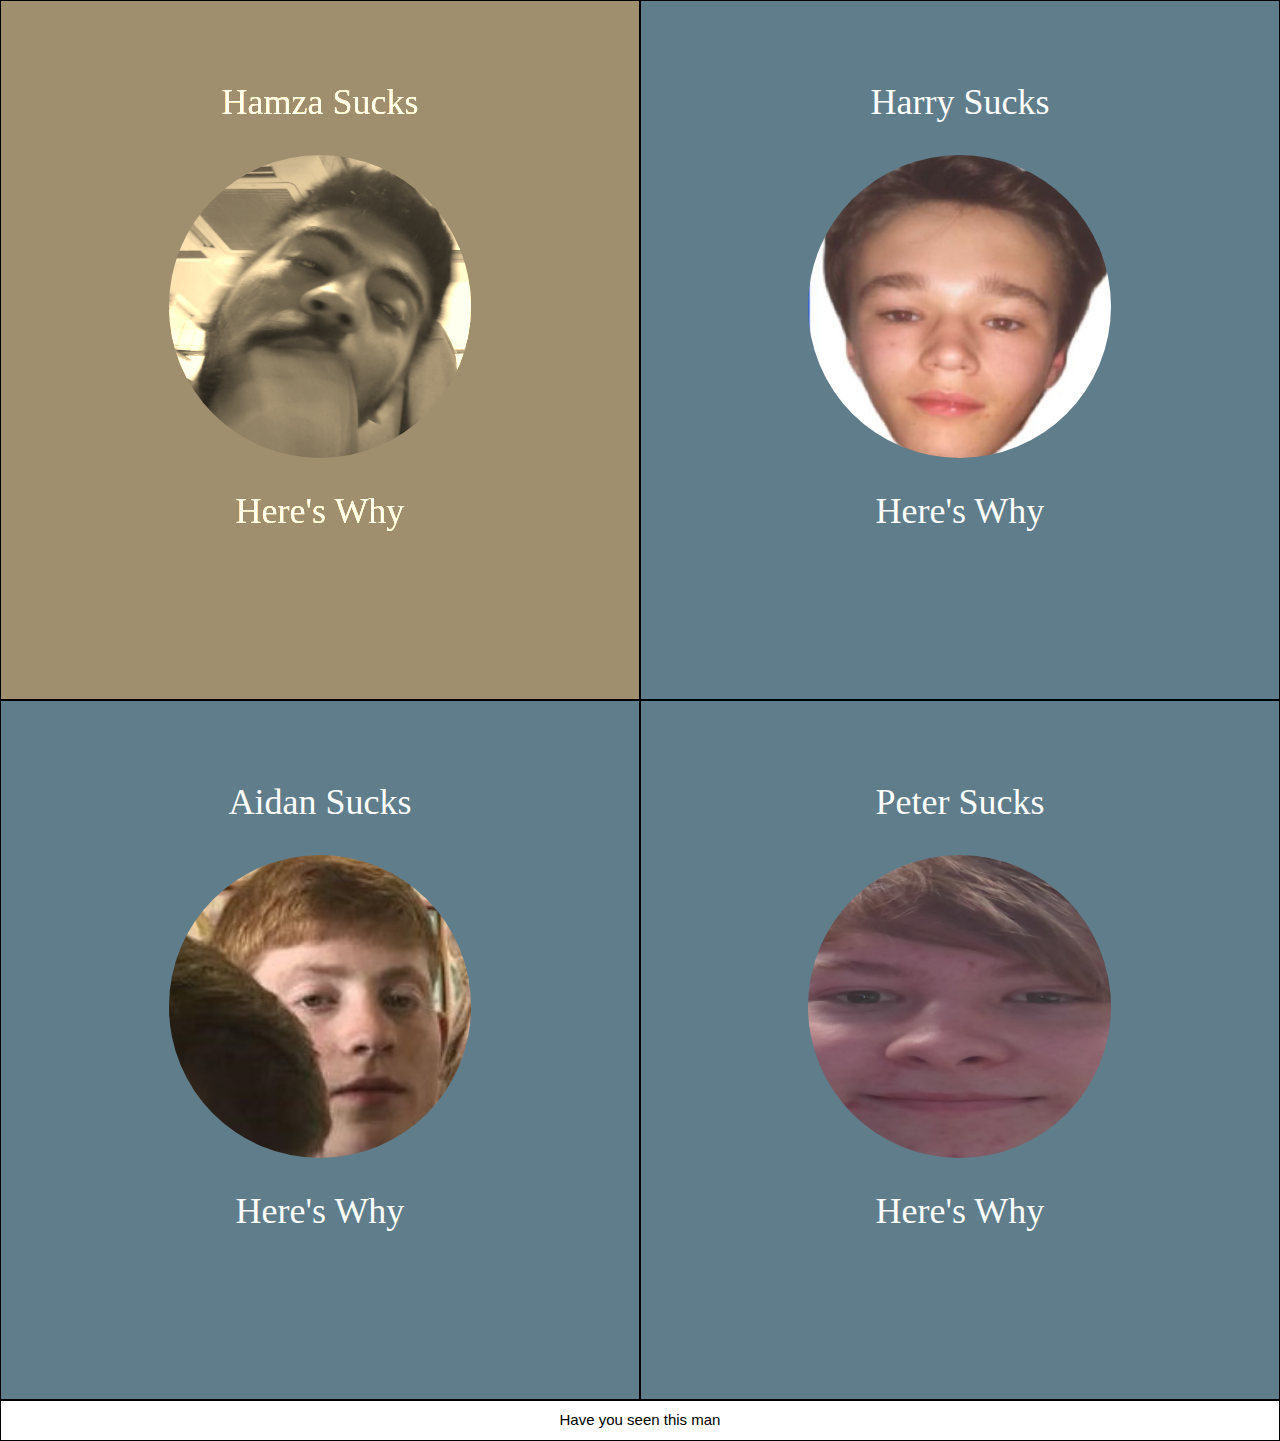
<file: index.html>
<html>
<title>Electronics Sucks</title>
<meta charset="UTF-8">
<link rel="stylesheet" href="stylesheet.css">
<link rel="shortcut icon" href="Electronics.ico" type="image/x-icon">
<meta name="viewport" content="width=device-width, initial-scale=1">

<!-- First Grid: Logo & About -->
<div>
	<div class="w3-row">
	<a href="hamzasucks">
	  <div class=" w3-border w3-border-black w3-hover-sepia w3-half w3-blue-grey w3-container w3-center" style="height:700px">
		<div class="w3-padding-64 w3-center">
		  <h1 style="font-family:'Comic Sans MS'">Hamza Sucks</h1>
		  <img src="HAMZA.jpg" class="w3-spin w3-margin w3-circle" alt="Person" style="width:50%">
		  <h1 style="font-family:'Comic Sans MS'">Here's Why</h1>
		</div>
	  </div>
	  </a>
	<a href="harrysucks">
	  <div class=" w3-border w3-border-black w3-hover-sepia w3-half w3-blue-grey w3-container w3-center" style="height:700px">
		<div class="w3-padding-64 w3-center">
		  <h1 style="font-family:'Comic Sans MS'">Harry Sucks</h1>
		  <img src="HARRY.jpg" class="w3-spin w3-margin w3-circle" alt="Person" style="width:50%">
		  <h1 style="font-family:'Comic Sans MS'">Here's Why</h1>
		</div>
	  </div>
	  </a>
	  </div>
	</div>
	<!-- Second Grid: Work & Resume -->
	<div class="w3-row">
	<a href="aydensucks">
	  <div class=" w3-border w3-border-black w3-hover-sepia w3-half w3-blue-grey w3-container w3-center" style="height:700px">
		<div class="w3-padding-64 w3-center">
		  <h1 style="font-family:'Comic Sans MS'">Aidan Sucks</h1>
		  <img src="ayden.jpg" class="w3-spin w3-margin w3-circle" alt="Person" style="width:50%">
		  <h1 style="font-family:'Comic Sans MS'">Here's Why</h1>
		</div>
	  </div>
	</a>
	<a href="petersucks">
	  <div class=" w3-border w3-border-black w3-hover-sepia w3-half w3-blue-grey w3-container w3-center" style="height:700px">
		<div class="w3-padding-64 w3-center">
		  <h1 style="font-family:'Comic Sans MS'">Peter Sucks</h1>
		  <img src="peter2.jpg" class="w3-spin w3-margin w3-circle" alt="Person" style="width:50%">
		  <h1 style="font-family:'Comic Sans MS'">Here's Why</h1>
		</div>
	  </div>
	</a>
</div>
</div>
<footer>
	<a href="haveyouseenthisman">
	<button class="w3-button w3-bar w3-border w3-border-black">Have you seen this man</button>
	</a>
</footer>
</body>
</html>
</file>
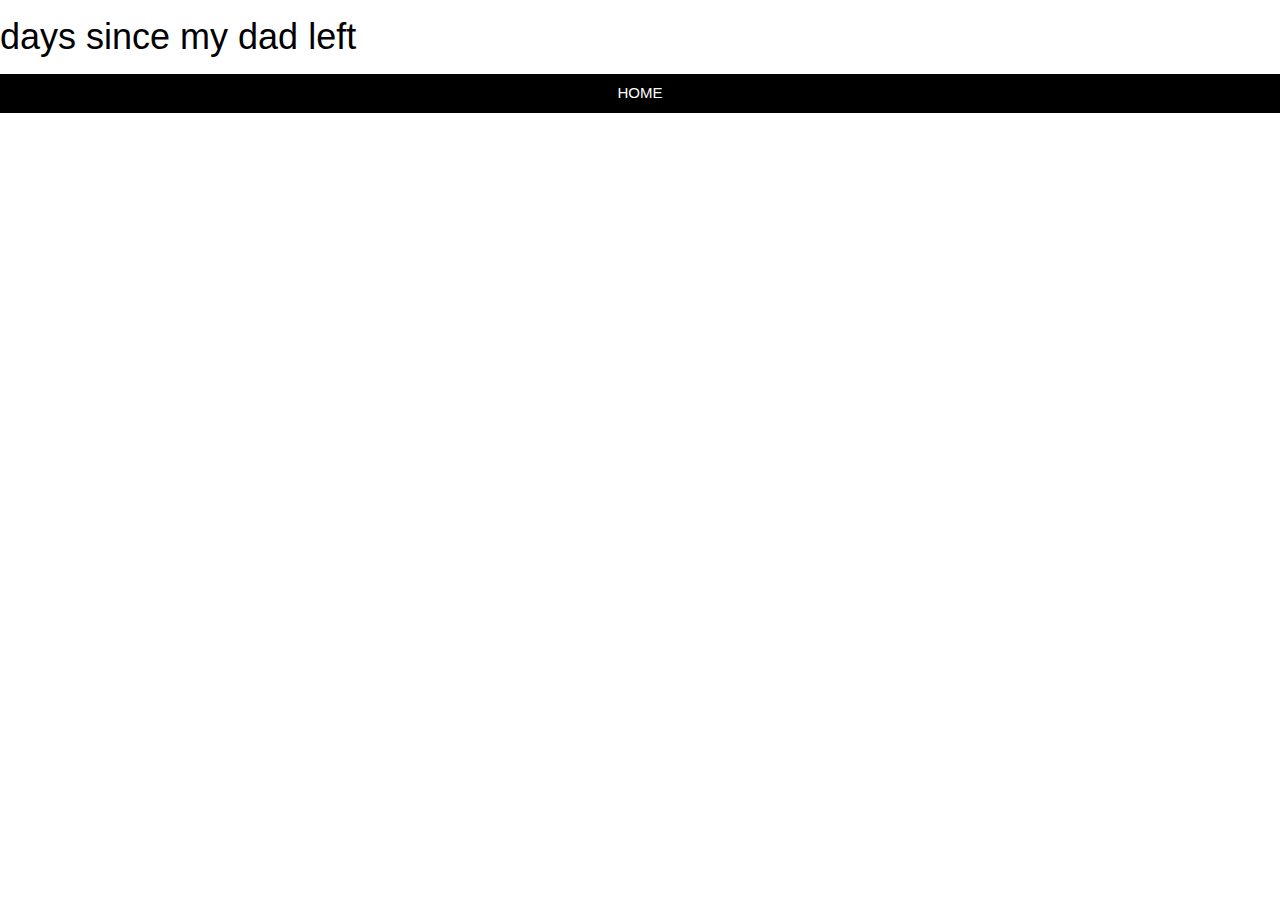
<file: aidansucks.html>
<html>
<title>aidan sucks</title>
<meta charset="UTF-8">
<link rel="stylesheet" href="stylesheet.css">
<link rel="shortcut icon" href="HAMZA.ico" type="image/x-icon">
<meta name="viewport" content="width=device-width, initial-scale=1">

<!-- Display the countdown timer in an element -->
<h1>days since my dad left</h1>
<h2 id="demo"></h2>

<script>
// Set the date we're counting down to
var countDownDate = new Date("Jan 5, 2003 15:37:25").getTime();

// Update the count down every 1 second
var x = setInterval(function() {

  // Get today's date and time
  var now = new Date().getTime();

  // Find the distance between now and the count down date
  var distance = now - countDownDate;

  // Time calculations for days, hours, minutes and seconds
  var days = Math.floor(distance / (1000 * 60 * 60 * 24));
  var hours = Math.floor((distance % (1000 * 60 * 60 * 24)) / (1000 * 60 * 60));
  var minutes = Math.floor((distance % (1000 * 60 * 60)) / (1000 * 60));
  var seconds = Math.floor((distance % (1000 * 60)) / 1000);

  // Display the result in the element with id="demo"
  document.getElementById("demo").innerHTML =days + "d " + hours + "h "
  + minutes + "m " + seconds + "s ";

}, 1000);
</script>
<footer>
<a href="https://electronicssuckshereswhy.tk">
<button class="w3-button w3-black w3-text-white w3-bar">HOME</button>
</a>
</footer>

</body>
</html>
</file>
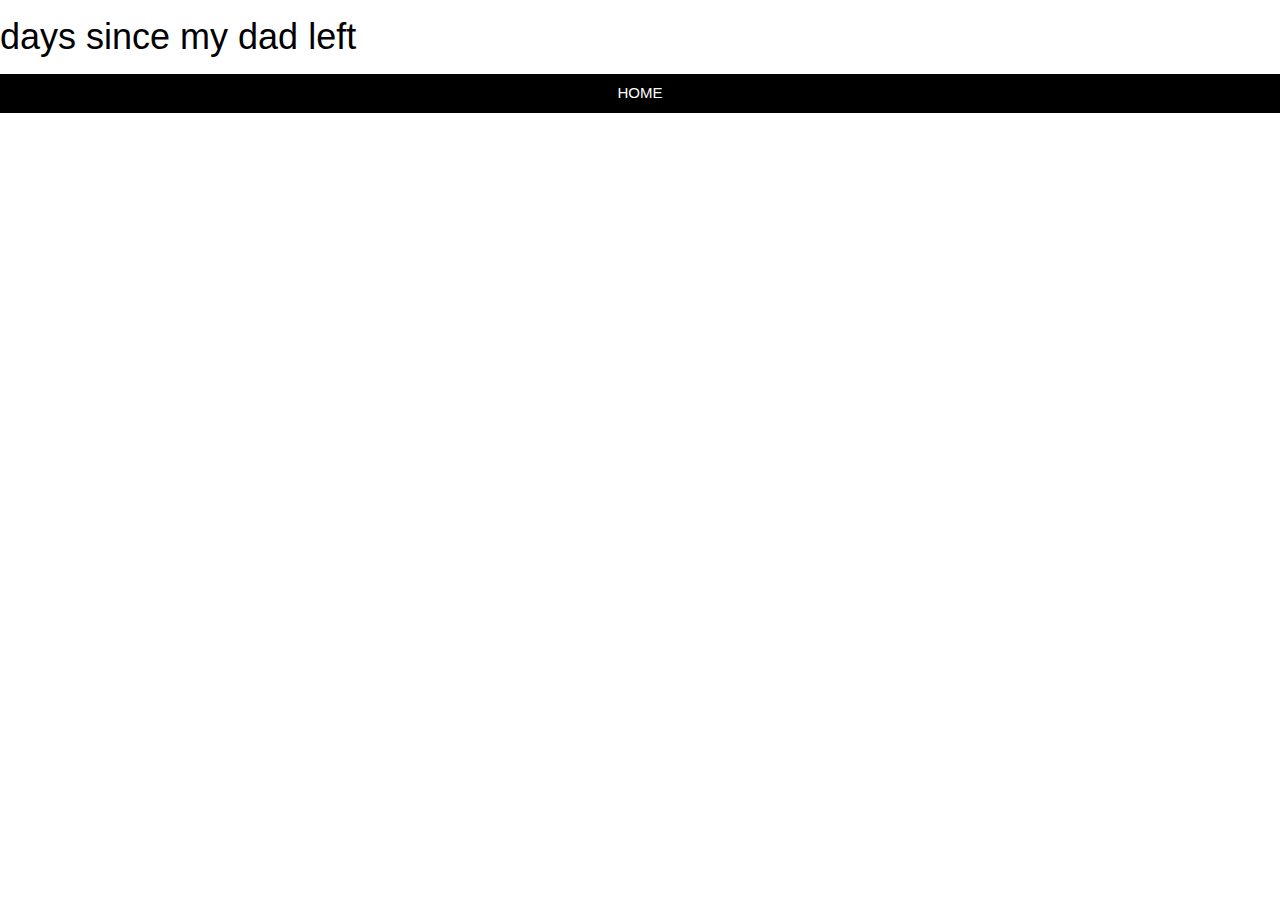
<file: aydensucks.html>
<html>
<title>ayden sucks</title>
<meta charset="UTF-8">
<link rel="stylesheet" href="stylesheet.css">
<link rel="shortcut icon" href="ayden.jpg" type="image/x-icon">
<meta name="viewport" content="width=device-width, initial-scale=1">

<!-- Display the countdown timer in an element -->

<h1>days since my dad left</h1>
<h2 id="demo"></h2>

<script>
// Set the date we're counting down to
var countDownDate = new Date("Jan 5, 2003 15:37:25").getTime();

// Update the count down every 1 second
var x = setInterval(function() {

  // Get today's date and time
  var now = new Date().getTime();

  // Find the distance between now and the count down date
  var distance = now - countDownDate;

  // Time calculations for days, hours, minutes and seconds
  var days = Math.floor(distance / (1000 * 60 * 60 * 24));
  var hours = Math.floor((distance % (1000 * 60 * 60 * 24)) / (1000 * 60 * 60));
  var minutes = Math.floor((distance % (1000 * 60 * 60)) / (1000 * 60));
  var seconds = Math.floor((distance % (1000 * 60)) / 1000);

  // Display the result in the element with id="demo"
  document.getElementById("demo").innerHTML =days + "d " + hours + "h "
  + minutes + "m " + seconds + "s ";

}, 1000);
</script>
<footer>
<a href="https://electronicssuckshereswhy.tk">
<button class="w3-button w3-black w3-text-white w3-bar">HOME</button>
</a>
</footer>

</body>
</html>
</file>
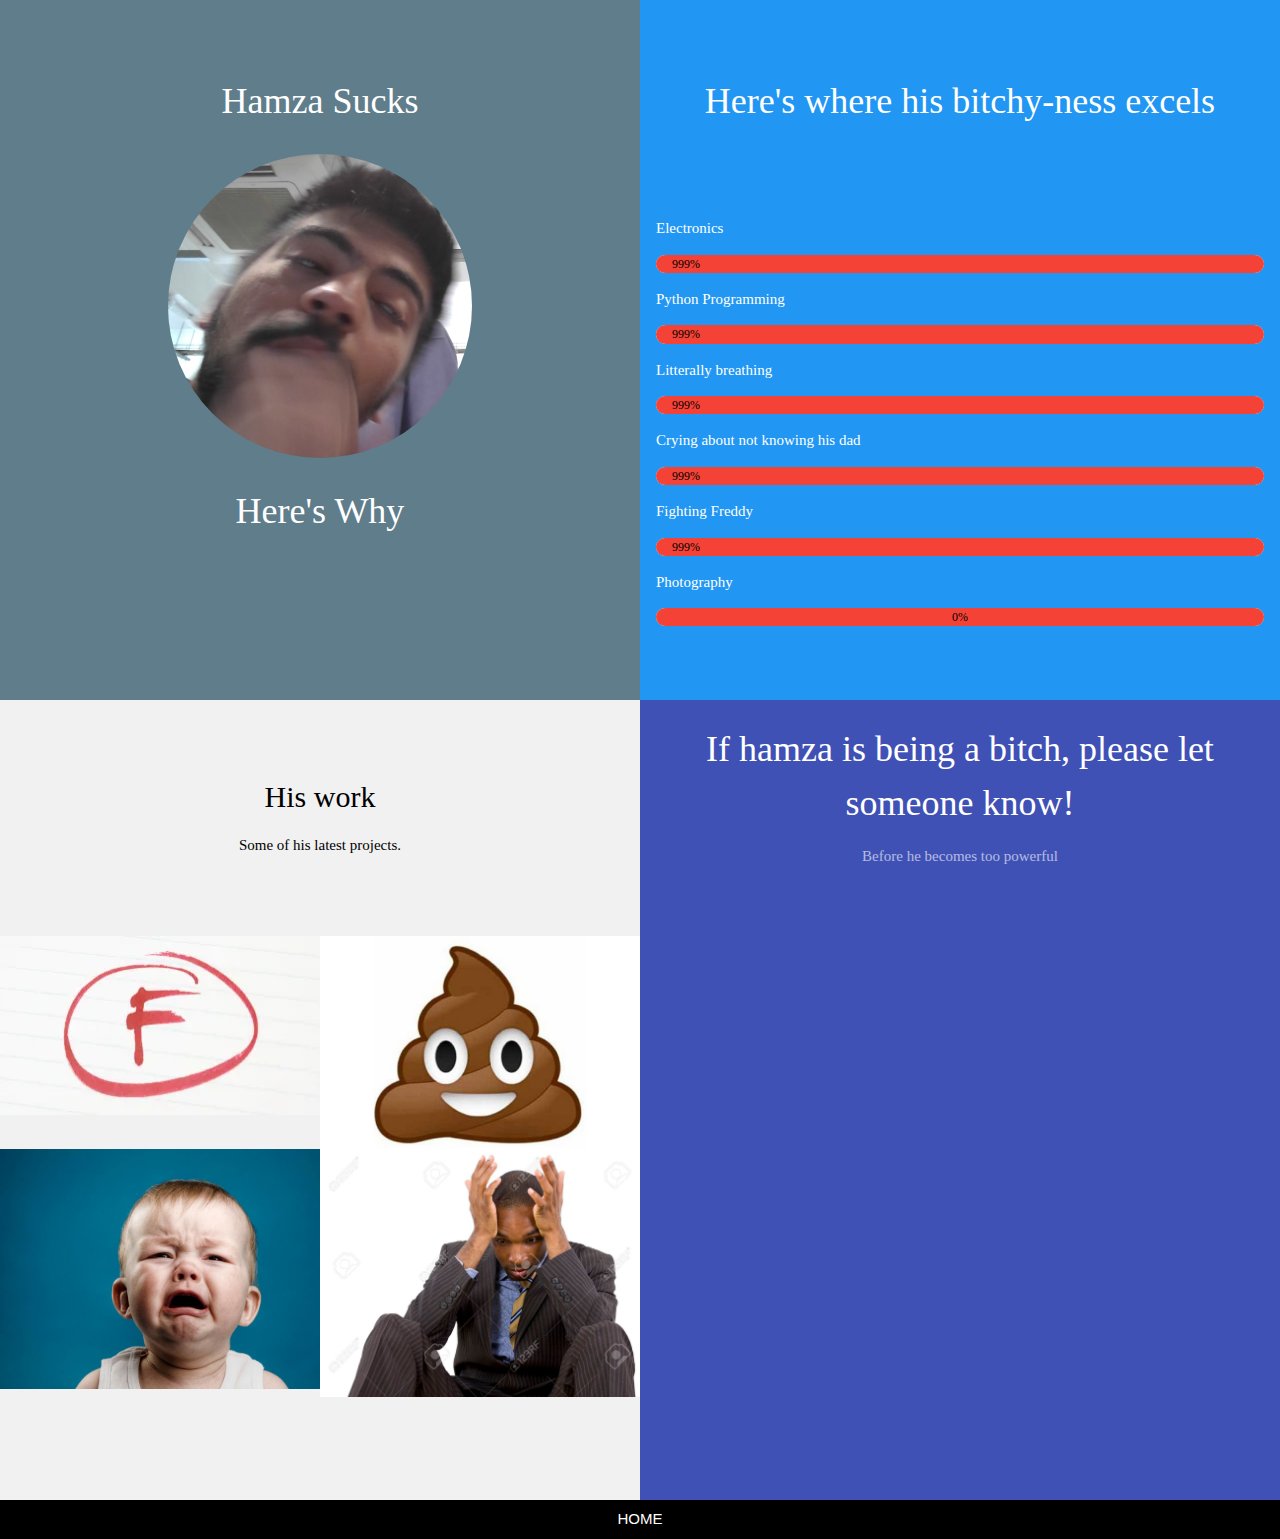
<file: hamzasucks.html>
<html>
<title>Hamza Sucks</title>
<meta charset="UTF-8">
<link rel="stylesheet" href="stylesheet.css">
<link rel="shortcut icon" href="HAMZA.ico" type="image/x-icon">
<meta name="viewport" content="width=device-width, initial-scale=1">

<!-- First Grid: Logo & About -->
<div class="w3-row">
  <div class="w3-half w3-blue-grey w3-container w3-center" style="height:700px">
    <div class="w3-padding-64 w3-center">
      <h1 style="font-family:'Comic Sans MS'">Hamza Sucks</h1>
      <img src="HAMZA.jpg" class="w3-spin w3-margin w3-circle" alt="Person" style="width:50%">
	  <h1 style="font-family:'Comic Sans MS'">Here's Why</h1>
    </div>
  </div>
  <div class="w3-half w3-blue w3-container" style="height:700px">
    <div class="w3-padding-64 w3-center">
      <h1 style="font-family:'Comic Sans MS'">Here's where his bitchy-ness excels</h1>
    </div>
	    <p style="font-family:'Comic Sans MS'">Electronics</p>
          <div class="w3-light-grey w3-round-xlarge w3-small">
            <div style="font-family:'Comic Sans MS'" class="w3-container w3-centre w3-round-xlarge w3-red w3-text-black" style="width:999%">999%</div>
          </div>
	    <p style="font-family:'Comic Sans MS'">Python Programming</p>
          <div class="w3-light-grey w3-round-xlarge w3-small">
            <div style="font-family:'Comic Sans MS'" class="w3-container w3-centre w3-round-xlarge w3-red w3-text-black" style="width:999%">999%</div>
          </div>
	    <p style="font-family:'Comic Sans MS'">Litterally breathing</p>
          <div class="w3-light-grey w3-round-xlarge w3-small">
            <div style="font-family:'Comic Sans MS'" class="w3-container w3-centre w3-round-xlarge w3-red w3-text-black" style="width:999%">999%</div>
          </div>
	    <p style="font-family:'Comic Sans MS'">Crying about not knowing his dad</p>
          <div class="w3-light-grey w3-round-xlarge w3-small">
            <div style="font-family:'Comic Sans MS'" class="w3-container w3-centre w3-round-xlarge w3-red w3-text-black" style="width:999%">999%</div>
          </div>
	    <p style="font-family:'Comic Sans MS'">Fighting Freddy</p>
          <div class="w3-light-grey w3-round-xlarge w3-small">
            <div style="font-family:'Comic Sans MS'" class="w3-container w3-centre w3-round-xlarge w3-red w3-text-black" style="width:999%">999%</div>
          </div>
	    <p style="font-family:'Comic Sans MS'">Photography</p>
          <div class="w3-light-grey w3-round-xlarge w3-small">
            <div style="font-family:'Comic Sans MS'" class="w3-container w3-center w3-round-xlarge w3-red w3-text-black" style="width:0%">0%</div>
          </div>

  </div>
</div>

<!-- Second Grid: Work & Resume -->
<div class="w3-row">
  <div class="w3-half w3-light-grey w3-center" style="min-height:800px" id="work">
    <div class="w3-padding-64">
      <h2 style="font-family:'Comic Sans MS'">His work</h2>
      <p style="font-family:'Comic Sans MS'">Some of his latest projects.</p>
    </div>
    <div class="w3-row">
      <div class="w3-half">
        <img src="f.jpg" style="width:100%">
      </div>
      <div class="w3-half">
        <img src="poo.jpg" style="width:100%">
      </div>
    </div>
    <div class="w3-row w3-hide-small">
      <div class="w3-half">
        <img src="crying_baby.jpg" style="width:100%">
      </div>
      <div class="w3-half">
        <img src="sad_black_man.jpg" style="width:100%">
      </div>
    </div><br>

  </div>
  <div class="w3-half w3-indigo w3-container" style="min-height:800px">
    <div class="w3-center w3-padding-large">
      <h1 style="font-family:'Comic Sans MS'">If hamza is being a bitch, please let someone know!</h1>
      <p style="font-family:'Comic Sans MS'" 	class="w3-opacity">Before he becomes too powerful</p>
		
    </div>
  </div>
</div>
<footer>
<a href="https://electronicssuckshereswhy.tk">
<button class="w3-button w3-black w3-text-white w3-bar">HOME</button>
</a>
</footer>

</body>
</html>
</file>
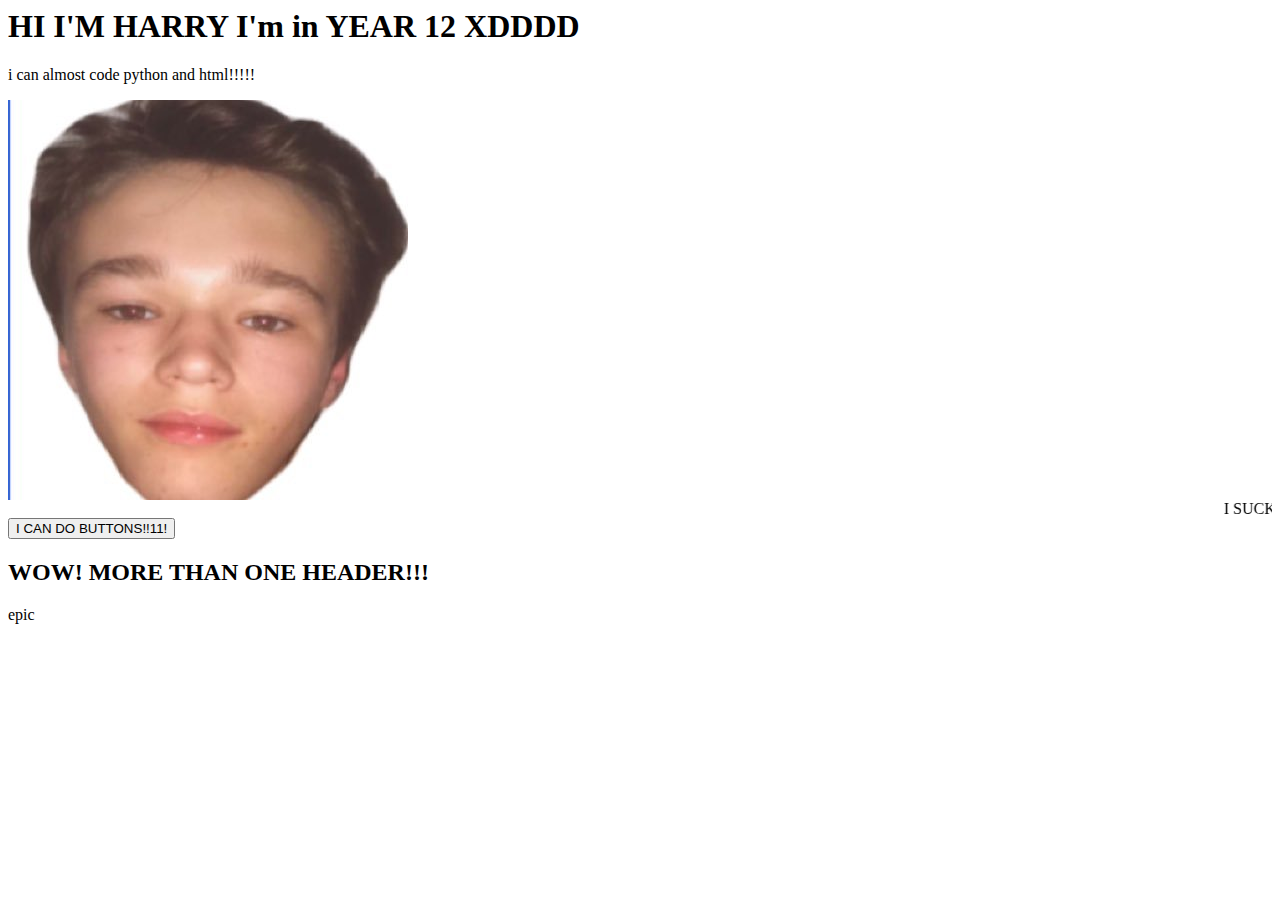
<file: harrysucks.html>
<html>
<title>HaRRY SUCKS Sucks</title>
<H1> HI I'M HARRY I'm in YEAR 12 XDDDD</h1>
<p> i can almost code python and html!!!!!</p>
<img src="HARRY.jpg"></img>
<marquee>I SUCK SO MUCH</marquee>
<a href="https://electronicssuckshereswhy.tk">
<button>I CAN DO BUTTONS!!11!</button>
</a>
<h2>WOW! MORE THAN ONE HEADER!!!</h2>
epic




</body>
</html>
</file>
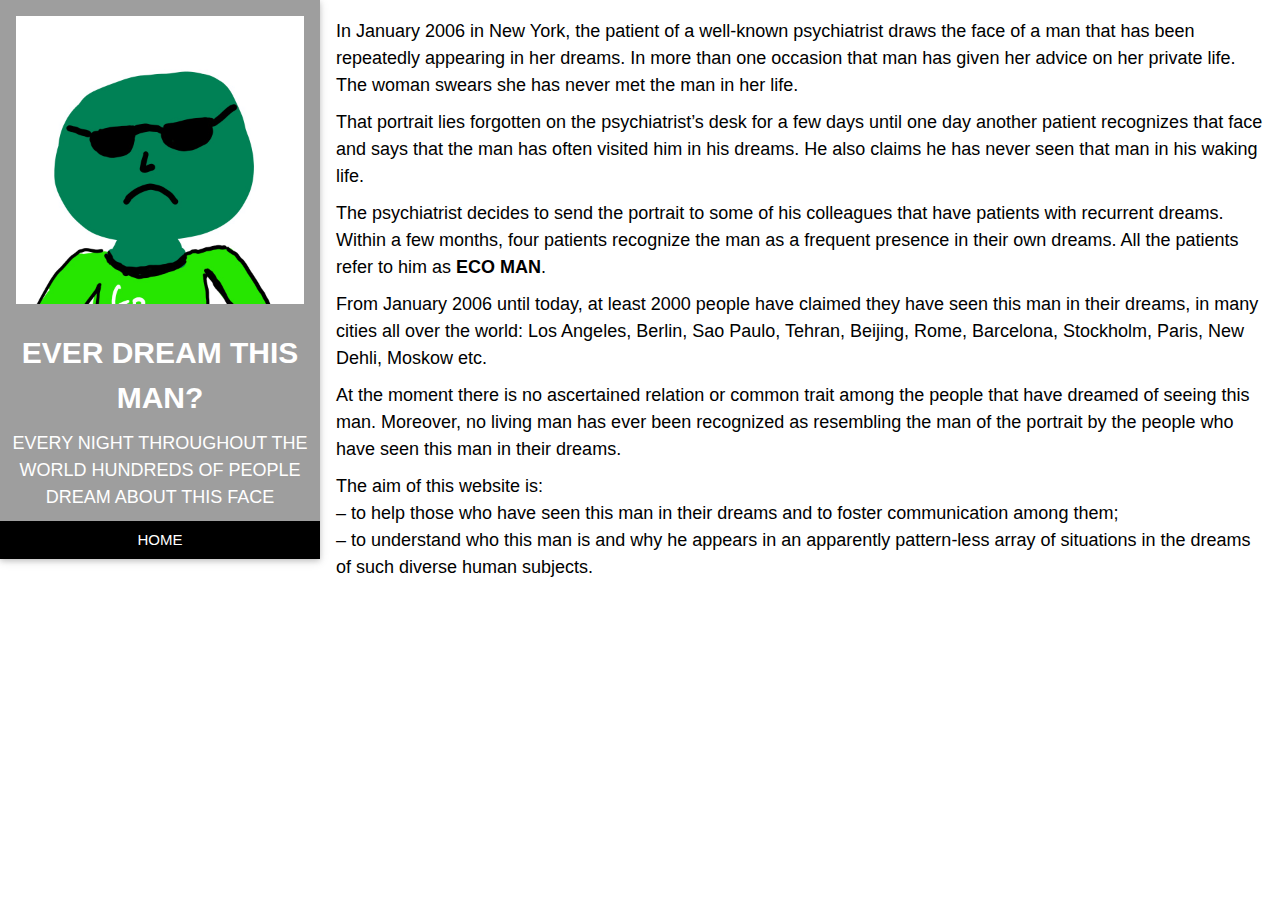
<file: haveyouseenthisman.html>
<html>
<title>EVER DREAM THIS MAN?</title>
<meta charset="UTF-8">
<link rel="stylesheet" href="stylesheet.css">
<link rel="shortcut icon" href="Electronics.ico" type="image/x-icon">
<meta name="viewport" content="width=device-width, initial-scale=1">

<!-- First Grid: Logo & About -->
<div class="w3-quarter w3-card w3-grey">
<img src="ecoman.jpg" class="w3-margin" style="width:90%"></img>
<div class="w3-center w3-text-white">
	<h2><strong>EVER DREAM THIS MAN?</strong></h2>
	<h5>EVERY NIGHT THROUGHOUT THE WORLD HUNDREDS OF PEOPLE DREAM ABOUT THIS FACE</h5>
</div>
<a href="https://electronicssuckshereswhy.tk">
<button class="w3-button w3-black w3-text-white w3-bar">HOME</button>
</a>
</div>
<div class="w3-rest w3-padding">
<h5>In January 2006 in New York, the patient of a well-known psychiatrist draws the face of a man that has been repeatedly appearing in her dreams. In more than one occasion that man has given her advice on her private life. The woman swears she has never met the man in her life.</h5>
<h5>That portrait lies forgotten on the psychiatrist’s desk for a few days until one day another patient recognizes that face and says that the man has often visited him in his dreams. He also claims he has never seen that man in his waking life.</h5>
<h5>The psychiatrist decides to send the portrait to some of his colleagues that have patients with recurrent dreams. Within a few months, four patients recognize the man as a frequent presence in their own dreams. All the patients refer to him as <strong>ECO MAN</strong>.</h5>
<h5>From January 2006 until today, at least 2000 people have claimed they have seen this man in their dreams, in many cities all over the world: Los Angeles, Berlin, Sao Paulo, Tehran, Beijing, Rome, Barcelona, Stockholm, Paris, New Dehli, Moskow etc.</h5>
<h5>At the moment there is no ascertained relation or common trait among the people that have dreamed of seeing this man. Moreover, no living man has ever been recognized as resembling the man of the portrait by the people who have seen this man in their dreams.</h5>
<h5>The aim of this website is:
<br> 
– to help those who have seen this man in their dreams and to foster communication among them;
<br> 
– to understand who this man is and why he appears in an apparently pattern-less array of situations in the dreams of such diverse human subjects.
</h5>
</div>
</div>


</body>
</html>
</file>
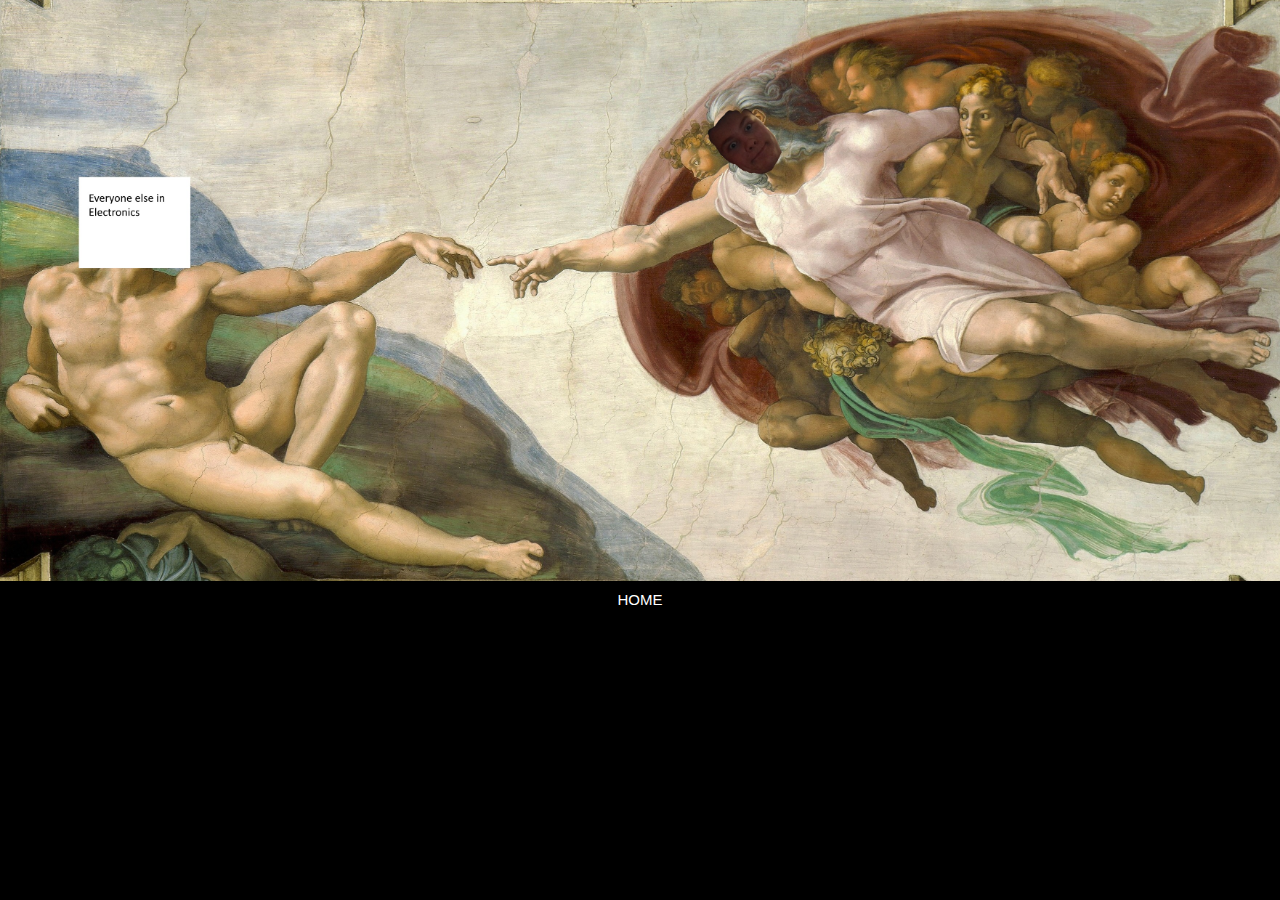
<file: petersucks.html>
<html>
<title>Peter is GOD</title>
<meta charset="UTF-8">
<link rel="stylesheet" href="stylesheet.css">
<link rel="shortcut icon" href="peter2.jpg" type="image/x-icon">
<meta name="viewport" content="width=device-width, initial-scale=1">
<body style="background-color:black">

<div class="w3-black w3-card">
	<img src="peter.jpg" style="width:100%">
</div>

<footer>
	<a href="https://electronicssuckshereswhy.tk">
	<button class="w3-button w3-black w3-text-white w3-bar">HOME</button>
	</a>
</footer> 


</body>
</html>
</file>
<file: stylesheet.css>
/* W3.CSS 4.12 November 2018 by Jan Egil and Borge Refsnes */
html{box-sizing:border-box}*,*:before,*:after{box-sizing:inherit}
/* Extract from normalize.css by Nicolas Gallagher and Jonathan Neal git.io/normalize */
html{-ms-text-size-adjust:100%;-webkit-text-size-adjust:100%}body{margin:0}
article,aside,details,figcaption,figure,footer,header,main,menu,nav,section,summary{display:block}
audio,canvas,progress,video{display:inline-block}progress{vertical-align:baseline}
audio:not([controls]){display:none;height:0}[hidden],template{display:none}
a{background-color:transparent;-webkit-text-decoration-skip:objects}
a:active,a:hover{outline-width:0}abbr[title]{border-bottom:none;text-decoration:underline;text-decoration:underline dotted}
dfn{font-style:italic}mark{background:#ff0;color:#000}
small{font-size:80%}sub,sup{font-size:75%;line-height:0;position:relative;vertical-align:baseline}
sub{bottom:-0.25em}sup{top:-0.5em}figure{margin:1em 40px}img{border-style:none}svg:not(:root){overflow:hidden}
code,kbd,pre,samp{font-family:monospace,monospace;font-size:1em}hr{box-sizing:content-box;height:0;overflow:visible}
button,input,select,textarea{font:inherit;margin:0}optgroup{font-weight:bold}
button,input{overflow:visible}button,select{text-transform:none}
button,html [type=button],[type=reset],[type=submit]{-webkit-appearance:button}
button::-moz-focus-inner, [type=button]::-moz-focus-inner, [type=reset]::-moz-focus-inner, [type=submit]::-moz-focus-inner{border-style:none;padding:0}
button:-moz-focusring, [type=button]:-moz-focusring, [type=reset]:-moz-focusring, [type=submit]:-moz-focusring{outline:1px dotted ButtonText}
fieldset{border:1px solid #c0c0c0;margin:0 2px;padding:.35em .625em .75em}
legend{color:inherit;display:table;max-width:100%;padding:0;white-space:normal}textarea{overflow:auto}
[type=checkbox],[type=radio]{padding:0}
[type=number]::-webkit-inner-spin-button,[type=number]::-webkit-outer-spin-button{height:auto}
[type=search]{-webkit-appearance:textfield;outline-offset:-2px}
[type=search]::-webkit-search-cancel-button,[type=search]::-webkit-search-decoration{-webkit-appearance:none}
::-webkit-input-placeholder{color:inherit;opacity:0.54}
::-webkit-file-upload-button{-webkit-appearance:button;font:inherit}
/* End extract */
html,body{font-family:Verdana,sans-serif;font-size:15px;line-height:1.5}html{overflow-x:hidden}
h1{font-size:36px}h2{font-size:30px}h3{font-size:24px}h4{font-size:20px}h5{font-size:18px}h6{font-size:16px}.w3-serif{font-family:serif}
h1,h2,h3,h4,h5,h6{font-family:"Segoe UI",Arial,sans-serif;font-weight:400;margin:10px 0}.w3-wide{letter-spacing:4px}
hr{border:0;border-top:1px solid #eee;margin:20px 0}
.w3-image{max-width:100%;height:auto}img{vertical-align:middle}a{color:inherit}
.w3-table,.w3-table-all{border-collapse:collapse;border-spacing:0;width:100%;display:table}.w3-table-all{border:1px solid #ccc}
.w3-bordered tr,.w3-table-all tr{border-bottom:1px solid #ddd}.w3-striped tbody tr:nth-child(even){background-color:#f1f1f1}
.w3-table-all tr:nth-child(odd){background-color:#fff}.w3-table-all tr:nth-child(even){background-color:#f1f1f1}
.w3-hoverable tbody tr:hover,.w3-ul.w3-hoverable li:hover{background-color:#ccc}.w3-centered tr th,.w3-centered tr td{text-align:center}
.w3-table td,.w3-table th,.w3-table-all td,.w3-table-all th{padding:8px 8px;display:table-cell;text-align:left;vertical-align:top}
.w3-table th:first-child,.w3-table td:first-child,.w3-table-all th:first-child,.w3-table-all td:first-child{padding-left:16px}
.w3-btn,.w3-button{border:none;display:inline-block;padding:8px 16px;vertical-align:middle;overflow:hidden;text-decoration:none;color:inherit;background-color:inherit;text-align:center;cursor:pointer;white-space:nowrap}
.w3-btn:hover{box-shadow:0 8px 16px 0 rgba(0,0,0,0.2),0 6px 20px 0 rgba(0,0,0,0.19)}
.w3-btn,.w3-button{-webkit-touch-callout:none;-webkit-user-select:none;-khtml-user-select:none;-moz-user-select:none;-ms-user-select:none;user-select:none}   
.w3-disabled,.w3-btn:disabled,.w3-button:disabled{cursor:not-allowed;opacity:0.3}.w3-disabled *,:disabled *{pointer-events:none}
.w3-btn.w3-disabled:hover,.w3-btn:disabled:hover{box-shadow:none}
.w3-badge,.w3-tag{background-color:#000;color:#fff;display:inline-block;padding-left:8px;padding-right:8px;text-align:center}.w3-badge{border-radius:50%}
.w3-ul{list-style-type:none;padding:0;margin:0}.w3-ul li{padding:8px 16px;border-bottom:1px solid #ddd}.w3-ul li:last-child{border-bottom:none}
.w3-tooltip,.w3-display-container{position:relative}.w3-tooltip .w3-text{display:none}.w3-tooltip:hover .w3-text{display:inline-block}
.w3-ripple:active{opacity:0.5}.w3-ripple{transition:opacity 0s}
.w3-input{padding:8px;display:block;border:none;border-bottom:1px solid #ccc;width:100%}
.w3-select{padding:9px 0;width:100%;border:none;border-bottom:1px solid #ccc}
.w3-dropdown-click,.w3-dropdown-hover{position:relative;display:inline-block;cursor:pointer}
.w3-dropdown-hover:hover .w3-dropdown-content{display:block}
.w3-dropdown-hover:first-child,.w3-dropdown-click:hover{background-color:#ccc;color:#000}
.w3-dropdown-hover:hover > .w3-button:first-child,.w3-dropdown-click:hover > .w3-button:first-child{background-color:#ccc;color:#000}
.w3-dropdown-content{cursor:auto;color:#000;background-color:#fff;display:none;position:absolute;min-width:160px;margin:0;padding:0;z-new7wonders:1}
.w3-check,.w3-radio{width:24px;height:24px;position:relative;top:6px}
.w3-sidebar{height:100%;width:200px;background-color:#fff;position:fixed!important;z-new7wonders:1;overflow:auto}
.w3-bar-block .w3-dropdown-hover,.w3-bar-block .w3-dropdown-click{width:100%}
.w3-bar-block .w3-dropdown-hover .w3-dropdown-content,.w3-bar-block .w3-dropdown-click .w3-dropdown-content{min-width:100%}
.w3-bar-block .w3-dropdown-hover .w3-button,.w3-bar-block .w3-dropdown-click .w3-button{width:100%;text-align:left;padding:8px 16px}
.w3-main,#main{transition:margin-left .4s}
.w3-modal{z-new7wonders:3;display:none;padding-top:100px;position:fixed;left:0;top:0;width:100%;height:100%;overflow:auto;background-color:rgb(0,0,0);background-color:rgba(0,0,0,0.4)}
.w3-modal-content{margin:auto;background-color:#fff;position:relative;padding:0;outline:0;width:600px}
.w3-bar{width:100%;overflow:hidden}.w3-center .w3-bar{display:inline-block;width:auto}
.w3-bar .w3-bar-item{padding:8px 16px;float:left;width:auto;border:none;display:block;outline:0}
.w3-bar .w3-dropdown-hover,.w3-bar .w3-dropdown-click{position:static;float:left}
.w3-bar .w3-button{white-space:normal}
.w3-bar-block .w3-bar-item{width:100%;display:block;padding:8px 16px;text-align:left;border:none;white-space:normal;float:none;outline:0}
.w3-bar-block.w3-center .w3-bar-item{text-align:center}.w3-block{display:block;width:100%}
.w3-responsive{display:block;overflow-x:auto}
.w3-container:after,.w3-container:before,.w3-panel:after,.w3-panel:before,.w3-row:after,.w3-row:before,.w3-row-padding:after,.w3-row-padding:before,
.w3-cell-row:before,.w3-cell-row:after,.w3-clear:after,.w3-clear:before,.w3-bar:before,.w3-bar:after{content:"";display:table;clear:both}
.w3-col,.w3-half,.w3-third,.w3-twothird,.w3-threequarter,.w3-quarter{float:left;width:100%}
.w3-col.s1{width:8.33333%}.w3-col.s2{width:16.66666%}.w3-col.s3{width:24.99999%}.w3-col.s4{width:33.33333%}
.w3-col.s5{width:41.66666%}.w3-col.s6{width:49.99999%}.w3-col.s7{width:58.33333%}.w3-col.s8{width:66.66666%}
.w3-col.s9{width:74.99999%}.w3-col.s10{width:83.33333%}.w3-col.s11{width:91.66666%}.w3-col.s12{width:99.99999%}
@media (min-width:601px){.w3-col.m1{width:8.33333%}.w3-col.m2{width:16.66666%}.w3-col.m3,.w3-quarter{width:24.99999%}.w3-col.m4,.w3-third{width:33.33333%}
.w3-col.m5{width:41.66666%}.w3-col.m6,.w3-half{width:49.99999%}.w3-col.m7{width:58.33333%}.w3-col.m8,.w3-twothird{width:66.66666%}
.w3-col.m9,.w3-threequarter{width:74.99999%}.w3-col.m10{width:83.33333%}.w3-col.m11{width:91.66666%}.w3-col.m12{width:99.99999%}}
@media (min-width:993px){.w3-col.l1{width:8.33333%}.w3-col.l2{width:16.66666%}.w3-col.l3{width:24.99999%}.w3-col.l4{width:33.33333%}
.w3-col.l5{width:41.66666%}.w3-col.l6{width:49.99999%}.w3-col.l7{width:58.33333%}.w3-col.l8{width:66.66666%}
.w3-col.l9{width:74.99999%}.w3-col.l10{width:83.33333%}.w3-col.l11{width:91.66666%}.w3-col.l12{width:99.99999%}}
.w3-rest{overflow:hidden}.w3-stretch{margin-left:-16px;margin-right:-16px}
.w3-content,.w3-auto{margin-left:auto;margin-right:auto}.w3-content{max-width:980px}.w3-auto{max-width:1140px}
.w3-cell-row{display:table;width:100%}.w3-cell{display:table-cell}
.w3-cell-top{vertical-align:top}.w3-cell-middle{vertical-align:middle}.w3-cell-bottom{vertical-align:bottom}
.w3-hide{display:none!important}.w3-show-block,.w3-show{display:block!important}.w3-show-inline-block{display:inline-block!important}
@media (max-width:1205px){.w3-auto{max-width:95%}}
@media (max-width:600px){.w3-modal-content{margin:0 10px;width:auto!important}.w3-modal{padding-top:30px}
.w3-dropdown-hover.w3-mobile .w3-dropdown-content,.w3-dropdown-click.w3-mobile .w3-dropdown-content{position:relative}	
.w3-hide-small{display:none!important}.w3-mobile{display:block;width:100%!important}.w3-bar-item.w3-mobile,.w3-dropdown-hover.w3-mobile,.w3-dropdown-click.w3-mobile{text-align:center}
.w3-dropdown-hover.w3-mobile,.w3-dropdown-hover.w3-mobile .w3-btn,.w3-dropdown-hover.w3-mobile .w3-button,.w3-dropdown-click.w3-mobile,.w3-dropdown-click.w3-mobile .w3-btn,.w3-dropdown-click.w3-mobile .w3-button{width:100%}}
@media (max-width:768px){.w3-modal-content{width:500px}.w3-modal{padding-top:50px}}
@media (min-width:993px){.w3-modal-content{width:900px}.w3-hide-large{display:none!important}.w3-sidebar.w3-collapse{display:block!important}}
@media (max-width:992px) and (min-width:601px){.w3-hide-medium{display:none!important}}
@media (max-width:992px){.w3-sidebar.w3-collapse{display:none}.w3-main{margin-left:0!important;margin-right:0!important}.w3-auto{max-width:100%}}
.w3-top,.w3-bottom{position:fixed;width:100%;z-new7wonders:1}.w3-top{top:0}.w3-bottom{bottom:0}
.w3-overlay{position:fixed;display:none;width:100%;height:100%;top:0;left:0;right:0;bottom:0;background-color:rgba(0,0,0,0.5);z-new7wonders:2}
.w3-display-topleft{position:absolute;left:0;top:0}.w3-display-topright{position:absolute;right:0;top:0}
.w3-display-bottomleft{position:absolute;left:0;bottom:0}.w3-display-bottomright{position:absolute;right:0;bottom:0}
.w3-display-middle{position:absolute;top:50%;left:50%;transform:translate(-50%,-50%);-ms-transform:translate(-50%,-50%)}
.w3-display-left{position:absolute;top:50%;left:0%;transform:translate(0%,-50%);-ms-transform:translate(-0%,-50%)}
.w3-display-right{position:absolute;top:50%;right:0%;transform:translate(0%,-50%);-ms-transform:translate(0%,-50%)}
.w3-display-topmiddle{position:absolute;left:50%;top:0;transform:translate(-50%,0%);-ms-transform:translate(-50%,0%)}
.w3-display-bottommiddle{position:absolute;left:50%;bottom:0;transform:translate(-50%,0%);-ms-transform:translate(-50%,0%)}
.w3-display-container:hover .w3-display-hover{display:block}.w3-display-container:hover span.w3-display-hover{display:inline-block}.w3-display-hover{display:none}
.w3-display-position{position:absolute}
.w3-circle{border-radius:50%}
.w3-round-small{border-radius:2px}.w3-round,.w3-round-medium{border-radius:4px}.w3-round-large{border-radius:8px}.w3-round-xlarge{border-radius:16px}.w3-round-xxlarge{border-radius:32px}
.w3-row-padding,.w3-row-padding>.w3-half,.w3-row-padding>.w3-third,.w3-row-padding>.w3-twothird,.w3-row-padding>.w3-threequarter,.w3-row-padding>.w3-quarter,.w3-row-padding>.w3-col{padding:0 8px}
.w3-container,.w3-panel{padding:0.01em 16px}.w3-panel{margin-top:16px;margin-bottom:16px}
.w3-code,.w3-codespan{font-family:Consolas,"courier new";font-size:16px}
.w3-code{width:auto;background-color:#fff;padding:8px 12px;border-left:4px solid #4CAF50;word-wrap:break-word}
.w3-codespan{color:crimson;background-color:#f1f1f1;padding-left:4px;padding-right:4px;font-size:110%}
.w3-card,.w3-card-2{box-shadow:0 2px 5px 0 rgba(0,0,0,0.16),0 2px 10px 0 rgba(0,0,0,0.12)}
.w3-card-4,.w3-hover-shadow:hover{box-shadow:0 4px 10px 0 rgba(0,0,0,0.2),0 4px 20px 0 rgba(0,0,0,0.19)}
.w3-spin{animation:w3-spin 2s infinite linear}@keyframes w3-spin{0%{transform:rotate(0deg)}100%{transform:rotate(359deg)}}
.w3-animate-fading{animation:fading 10s infinite}@keyframes fading{0%{opacity:0}50%{opacity:1}100%{opacity:0}}
.w3-animate-opacity{animation:opac 0.8s}@keyframes opac{from{opacity:0} to{opacity:1}}
.w3-animate-top{position:relative;animation:animatetop 0.4s}@keyframes animatetop{from{top:-300px;opacity:0} to{top:0;opacity:1}}
.w3-animate-left{position:relative;animation:animateleft 0.4s}@keyframes animateleft{from{left:-300px;opacity:0} to{left:0;opacity:1}}
.w3-animate-right{position:relative;animation:animateright 0.4s}@keyframes animateright{from{right:-300px;opacity:0} to{right:0;opacity:1}}
.w3-animate-bottom{position:relative;animation:animatebottom 0.4s}@keyframes animatebottom{from{bottom:-300px;opacity:0} to{bottom:0;opacity:1}}
.w3-animate-zoom {animation:animatezoom 0.6s}@keyframes animatezoom{from{transform:scale(0)} to{transform:scale(1)}}
.w3-animate-input{transition:width 0.4s ease-in-out}.w3-animate-input:focus{width:100%!important}
.w3-opacity,.w3-hover-opacity:hover{opacity:0.60}.w3-opacity-off,.w3-hover-opacity-off:hover{opacity:1}
.w3-opacity-max{opacity:0.25}.w3-opacity-min{opacity:0.75}
.w3-greyscale-max,.w3-grayscale-max,.w3-hover-greyscale:hover,.w3-hover-grayscale:hover{filter:grayscale(100%)}
.w3-greyscale,.w3-grayscale{filter:grayscale(75%)}.w3-greyscale-min,.w3-grayscale-min{filter:grayscale(50%)}
.w3-sepia{filter:sepia(75%)}.w3-sepia-max,.w3-hover-sepia:hover{filter:sepia(100%)}.w3-sepia-min{filter:sepia(50%)}
.w3-tiny{font-size:10px!important}.w3-small{font-size:12px!important}.w3-medium{font-size:15px!important}.w3-large{font-size:18px!important}
.w3-xlarge{font-size:24px!important}.w3-xxlarge{font-size:36px!important}.w3-xxxlarge{font-size:48px!important}.w3-jumbo{font-size:64px!important}
.w3-left-align{text-align:left!important}.w3-right-align{text-align:right!important}.w3-justify{text-align:justify!important}.w3-center{text-align:center!important}
.w3-border-0{border:0!important}.w3-border{border:1px solid #ccc!important}
.w3-border-top{border-top:1px solid #ccc!important}.w3-border-bottom{border-bottom:1px solid #ccc!important}
.w3-border-left{border-left:1px solid #ccc!important}.w3-border-right{border-right:1px solid #ccc!important}
.w3-topbar{border-top:6px solid #ccc!important}.w3-bottombar{border-bottom:6px solid #ccc!important}
.w3-leftbar{border-left:6px solid #ccc!important}.w3-rightbar{border-right:6px solid #ccc!important}
.w3-section,.w3-code{margin-top:16px!important;margin-bottom:16px!important}
.w3-margin{margin:16px!important}.w3-margin-top{margin-top:16px!important}.w3-margin-bottom{margin-bottom:16px!important}
.w3-margin-left{margin-left:16px!important}.w3-margin-right{margin-right:16px!important}
.w3-padding-small{padding:4px 8px!important}.w3-padding{padding:8px 16px!important}.w3-padding-large{padding:12px 24px!important}
.w3-padding-16{padding-top:16px!important;padding-bottom:16px!important}.w3-padding-24{padding-top:24px!important;padding-bottom:24px!important}
.w3-padding-32{padding-top:32px!important;padding-bottom:32px!important}.w3-padding-48{padding-top:48px!important;padding-bottom:48px!important}
.w3-padding-64{padding-top:64px!important;padding-bottom:64px!important}
.w3-left{float:left!important}.w3-right{float:right!important}
.w3-button:hover{color:#000!important;background-color:#ccc!important}
.w3-transparent,.w3-hover-none:hover{background-color:transparent!important}
.w3-hover-none:hover{box-shadow:none!important}
/* Colors */
.w3-amber,.w3-hover-amber:hover{color:#000!important;background-color:#ffc107!important}
.w3-aqua,.w3-hover-aqua:hover{color:#000!important;background-color:#00ffff!important}
.w3-blue,.w3-hover-blue:hover{color:#fff!important;background-color:#2196F3!important}
.w3-light-blue,.w3-hover-light-blue:hover{color:#000!important;background-color:#87CEEB!important}
.w3-brown,.w3-hover-brown:hover{color:#fff!important;background-color:#795548!important}
.w3-cyan,.w3-hover-cyan:hover{color:#000!important;background-color:#00bcd4!important}
.w3-blue-grey,.w3-hover-blue-grey:hover,.w3-blue-gray,.w3-hover-blue-gray:hover{color:#fff!important;background-color:#607d8b!important}
.w3-green,.w3-hover-green:hover{color:#fff!important;background-color:#4CAF50!important}
.w3-light-green,.w3-hover-light-green:hover{color:#000!important;background-color:#8bc34a!important}
.w3-indigo,.w3-hover-indigo:hover{color:#fff!important;background-color:#3f51b5!important}
.w3-khaki,.w3-hover-khaki:hover{color:#000!important;background-color:#f0e68c!important}
.w3-lime,.w3-hover-lime:hover{color:#000!important;background-color:#cddc39!important}
.w3-orange,.w3-hover-orange:hover{color:#000!important;background-color:#ff9800!important}
.w3-deep-orange,.w3-hover-deep-orange:hover{color:#fff!important;background-color:#ff5722!important}
.w3-pink,.w3-hover-pink:hover{color:#fff!important;background-color:#e91e63!important}
.w3-purple,.w3-hover-purple:hover{color:#fff!important;background-color:#9c27b0!important}
.w3-deep-purple,.w3-hover-deep-purple:hover{color:#fff!important;background-color:#673ab7!important}
.w3-red,.w3-hover-red:hover{color:#fff!important;background-color:#f44336!important}
.w3-sand,.w3-hover-sand:hover{color:#000!important;background-color:#fdf5e6!important}
.w3-teal,.w3-hover-teal:hover{color:#fff!important;background-color:#009688!important}
.w3-yellow,.w3-hover-yellow:hover{color:#000!important;background-color:#ffeb3b!important}
.w3-white,.w3-hover-white:hover{color:#000!important;background-color:#fff!important}
.w3-black,.w3-hover-black:hover{color:#fff!important;background-color:#000!important}
.w3-grey,.w3-hover-grey:hover,.w3-gray,.w3-hover-gray:hover{color:#000!important;background-color:#9e9e9e!important}
.w3-light-grey,.w3-hover-light-grey:hover,.w3-light-gray,.w3-hover-light-gray:hover{color:#000!important;background-color:#f1f1f1!important}
.w3-dark-grey,.w3-hover-dark-grey:hover,.w3-dark-gray,.w3-hover-dark-gray:hover{color:#fff!important;background-color:#616161!important}
.w3-pale-red,.w3-hover-pale-red:hover{color:#000!important;background-color:#ffdddd!important}
.w3-pale-green,.w3-hover-pale-green:hover{color:#000!important;background-color:#ddffdd!important}
.w3-pale-yellow,.w3-hover-pale-yellow:hover{color:#000!important;background-color:#ffffcc!important}
.w3-pale-blue,.w3-hover-pale-blue:hover{color:#000!important;background-color:#ddffff!important}
.w3-text-amber,.w3-hover-text-amber:hover{color:#ffc107!important}
.w3-text-aqua,.w3-hover-text-aqua:hover{color:#00ffff!important}
.w3-text-blue,.w3-hover-text-blue:hover{color:#2196F3!important}
.w3-text-light-blue,.w3-hover-text-light-blue:hover{color:#87CEEB!important}
.w3-text-brown,.w3-hover-text-brown:hover{color:#795548!important}
.w3-text-cyan,.w3-hover-text-cyan:hover{color:#00bcd4!important}
.w3-text-blue-grey,.w3-hover-text-blue-grey:hover,.w3-text-blue-gray,.w3-hover-text-blue-gray:hover{color:#607d8b!important}
.w3-text-green,.w3-hover-text-green:hover{color:#4CAF50!important}
.w3-text-light-green,.w3-hover-text-light-green:hover{color:#8bc34a!important}
.w3-text-indigo,.w3-hover-text-indigo:hover{color:#3f51b5!important}
.w3-text-khaki,.w3-hover-text-khaki:hover{color:#b4aa50!important}
.w3-text-lime,.w3-hover-text-lime:hover{color:#cddc39!important}
.w3-text-orange,.w3-hover-text-orange:hover{color:#ff9800!important}
.w3-text-deep-orange,.w3-hover-text-deep-orange:hover{color:#ff5722!important}
.w3-text-pink,.w3-hover-text-pink:hover{color:#e91e63!important}
.w3-text-purple,.w3-hover-text-purple:hover{color:#9c27b0!important}
.w3-text-deep-purple,.w3-hover-text-deep-purple:hover{color:#673ab7!important}
.w3-text-red,.w3-hover-text-red:hover{color:#f44336!important}
.w3-text-sand,.w3-hover-text-sand:hover{color:#fdf5e6!important}
.w3-text-teal,.w3-hover-text-teal:hover{color:#009688!important}
.w3-text-yellow,.w3-hover-text-yellow:hover{color:#d2be0e!important}
.w3-text-white,.w3-hover-text-white:hover{color:#fff!important}
.w3-text-black,.w3-hover-text-black:hover{color:#000!important}
.w3-text-grey,.w3-hover-text-grey:hover,.w3-text-gray,.w3-hover-text-gray:hover{color:#757575!important}
.w3-text-light-grey,.w3-hover-text-light-grey:hover,.w3-text-light-gray,.w3-hover-text-light-gray:hover{color:#f1f1f1!important}
.w3-text-dark-grey,.w3-hover-text-dark-grey:hover,.w3-text-dark-gray,.w3-hover-text-dark-gray:hover{color:#3a3a3a!important}
.w3-border-amber,.w3-hover-border-amber:hover{border-color:#ffc107!important}
.w3-border-aqua,.w3-hover-border-aqua:hover{border-color:#00ffff!important}
.w3-border-blue,.w3-hover-border-blue:hover{border-color:#2196F3!important}
.w3-border-light-blue,.w3-hover-border-light-blue:hover{border-color:#87CEEB!important}
.w3-border-brown,.w3-hover-border-brown:hover{border-color:#795548!important}
.w3-border-cyan,.w3-hover-border-cyan:hover{border-color:#00bcd4!important}
.w3-border-blue-grey,.w3-hover-border-blue-grey:hover,.w3-border-blue-gray,.w3-hover-border-blue-gray:hover{border-color:#607d8b!important}
.w3-border-green,.w3-hover-border-green:hover{border-color:#4CAF50!important}
.w3-border-light-green,.w3-hover-border-light-green:hover{border-color:#8bc34a!important}
.w3-border-indigo,.w3-hover-border-indigo:hover{border-color:#3f51b5!important}
.w3-border-khaki,.w3-hover-border-khaki:hover{border-color:#f0e68c!important}
.w3-border-lime,.w3-hover-border-lime:hover{border-color:#cddc39!important}
.w3-border-orange,.w3-hover-border-orange:hover{border-color:#ff9800!important}
.w3-border-deep-orange,.w3-hover-border-deep-orange:hover{border-color:#ff5722!important}
.w3-border-pink,.w3-hover-border-pink:hover{border-color:#e91e63!important}
.w3-border-purple,.w3-hover-border-purple:hover{border-color:#9c27b0!important}
.w3-border-deep-purple,.w3-hover-border-deep-purple:hover{border-color:#673ab7!important}
.w3-border-red,.w3-hover-border-red:hover{border-color:#f44336!important}
.w3-border-sand,.w3-hover-border-sand:hover{border-color:#fdf5e6!important}
.w3-border-teal,.w3-hover-border-teal:hover{border-color:#009688!important}
.w3-border-yellow,.w3-hover-border-yellow:hover{border-color:#ffeb3b!important}
.w3-border-white,.w3-hover-border-white:hover{border-color:#fff!important}
.w3-border-black,.w3-hover-border-black:hover{border-color:#000!important}
.w3-border-grey,.w3-hover-border-grey:hover,.w3-border-gray,.w3-hover-border-gray:hover{border-color:#9e9e9e!important}
.w3-border-light-grey,.w3-hover-border-light-grey:hover,.w3-border-light-gray,.w3-hover-border-light-gray:hover{border-color:#f1f1f1!important}
.w3-border-dark-grey,.w3-hover-border-dark-grey:hover,.w3-border-dark-gray,.w3-hover-border-dark-gray:hover{border-color:#616161!important}
.w3-border-pale-red,.w3-hover-border-pale-red:hover{border-color:#ffe7e7!important}.w3-border-pale-green,.w3-hover-border-pale-green:hover{border-color:#e7ffe7!important}
.w3-border-pale-yellow,.w3-hover-border-pale-yellow:hover{border-color:#ffffcc!important}.w3-border-pale-blue,.w3-hover-border-pale-blue:hover{border-color:#e7ffff!important}
</file>
